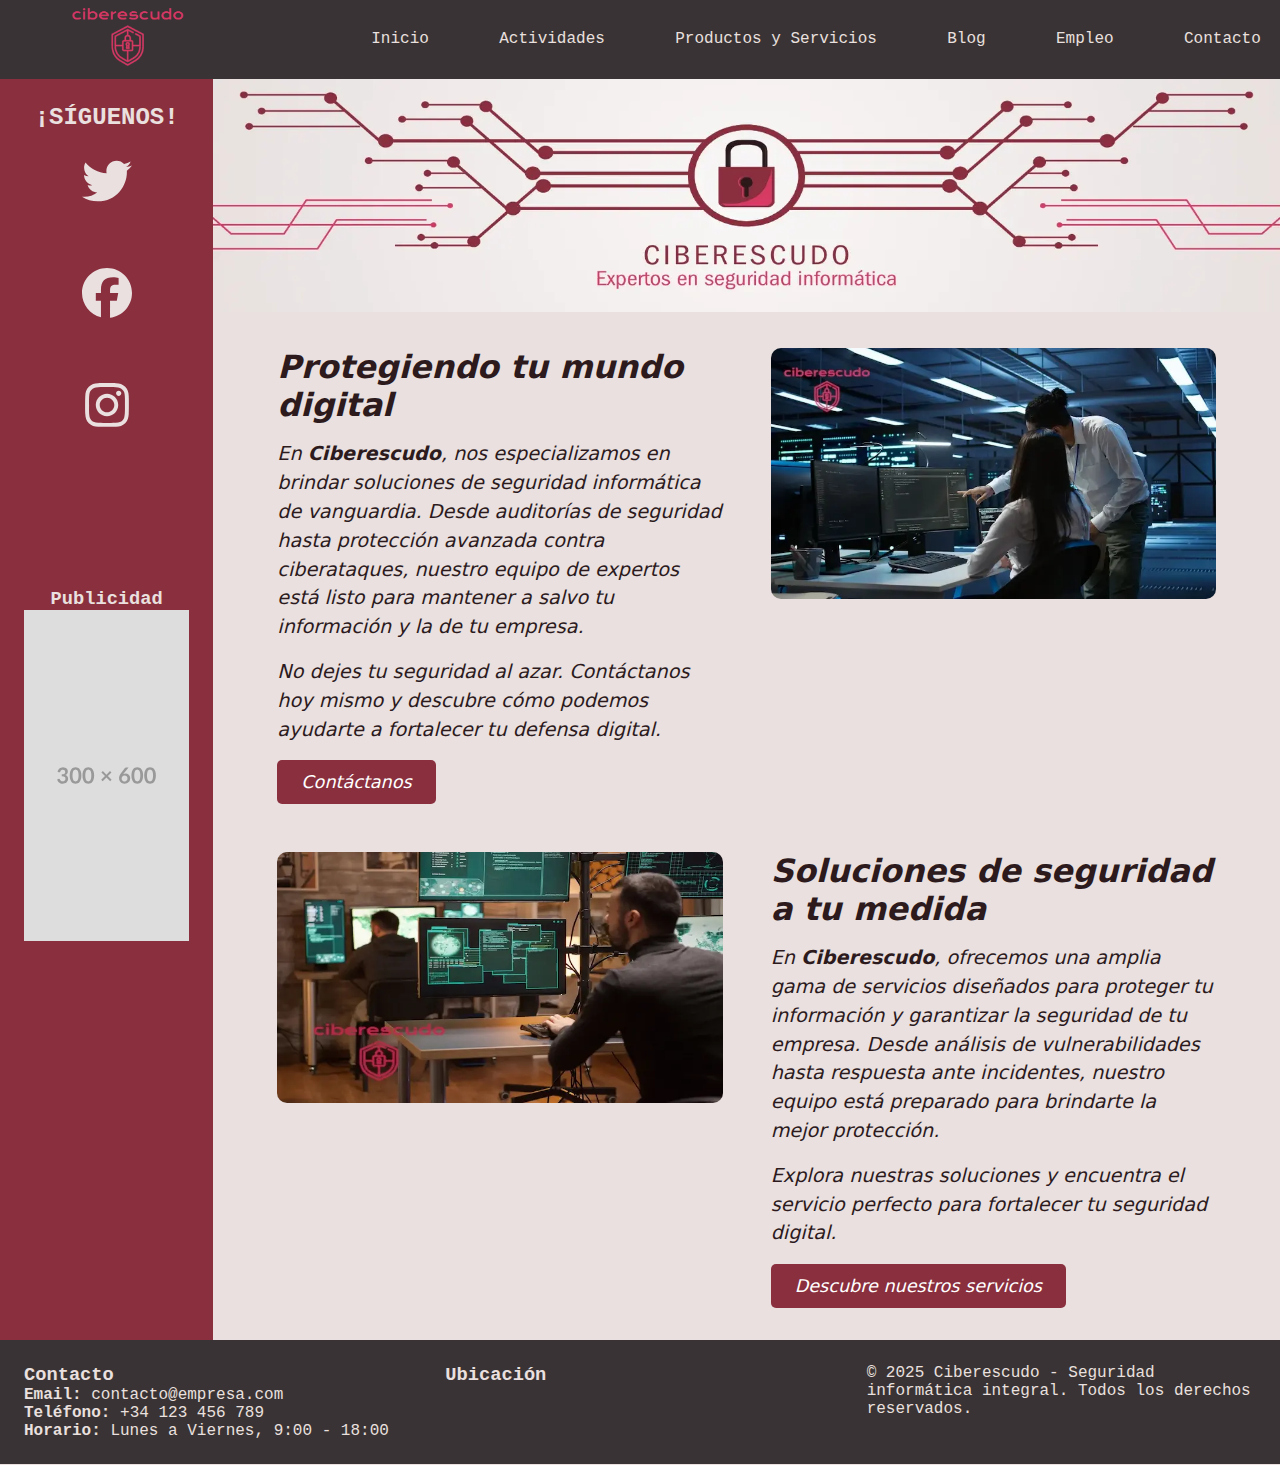
<file: index.html>
<!DOCTYPE html>
<html lang="es">

<head>
    <meta charset="UTF-8">
    <meta name="viewport" content="width=device-width, initial-scale=1.0">
    <title>CiberEscudo | Compañía de Seguridad informática</title>
    <link rel="shortcut icon" href="favicon.png" type="image/x-icon">
    <link rel="canonical" href="https://ciberescudo.atwebpages.com/">
    
    <!-- Fontawesome CSS -->
    <!-- Es mejor utilizar los SVG directamente porque solo estamos cargando 3 iconos -->

    <!-- Estilos propios -->
    <link rel="stylesheet" href="styles.css">
    <link rel="stylesheet" href="css/social-media.css">
    <link rel="stylesheet" href="css/ads.css">
    <link rel="stylesheet" href="css/main-style.css">

    <!-- META TAGS -->
    <meta name="description" content="Empresa española ficticia de seguridad informática. 
    Brindamos soluciones de seguridad informática de vanguardia. 
    Desde auditorías de seguridad hasta protección avanzada contra ciberataques.">

    <!-- Facebook Meta Tags -->
    <meta property="og:url" content="https://ciberescudo.atwebpages.com/">
    <meta property="og:type" content="website">
    <meta property="og:title" content="CiberEscudo - Compañía de Seguridad informática">
    <meta property="og:description" content="Empresa española ficticia de seguridad informática. Brindamos soluciones de seguridad informática de vanguardia. Desde auditorías de seguridad hasta protección avanzada contra ciberataques.">
    <meta property="og:image" content="https://i.imgur.com/IesbO7T.jpeg">
    <meta property="og:image:width" content="1200">
    <meta property="og:image:height" content="630">

    <meta name="twitter:card" content="summary_large_image">
    <meta property="twitter:domain" content="ciberescudo.atwebpages.com">
    <meta property="twitter:url" content="https://ciberescudo.atwebpages.com/">
    <meta name="twitter:title" content="CiberEscudo - Compañía de Seguridad informática">
    <meta name="twitter:description" 
        content="Empresa española ficticia de seguridad informática. 
        Brindamos soluciones de seguridad informática de vanguardia. 
        Desde auditorías de seguridad hasta protección avanzada contra ciberataques.">
    <meta name="twitter:image" content="https://i.imgur.com/IesbO7T.jpeg">
    <meta name="twitter:site" content="@rubo1993">
    <meta name="twitter:creator" content="@rubo1993">
</head>

<body class="grid-layout">
    <header class="header">
        <div class="header-container">
            <div class="brand">
                <a href="index.html" aria-label="Logo"><img src="img/main-logo.webp" alt="logo" width="150px" height="90"></a>
            </div>
            <nav>
                <div class="overlay"></div> <!-- Fondo borroso -->
                <a class="menu-toggle" href="#" role="button" aria-controls="menu" aria-expanded="false" aria-label="Abrir menú">
                    <svg class="burger" viewBox="0 0 100 80" width="40" height="40">
                        <rect width="100" height="20"></rect>
                        <rect y="30" width="100" height="20"></rect>
                        <rect y="60" width="100" height="20"></rect>
                    </svg>
                </a>
                <ul class="menu" id="menu" role="menu">
                    <li class="close-menu" role="menuitem"> <!-- botón X para cerrar menu -->
                        <svg class="close" viewBox="0 0 100 100" width="40" height="40">
                            <line x1="10" y1="10" x2="90" y2="90" stroke="var(--secondary)" stroke-width="10"/>
                            <line x1="90" y1="10" x2="10" y2="90" stroke="var(--secondary)" stroke-width="10"/>
                        </svg>
                    </li>
                    <li role="menuitem"><a href="index.html" aria-label="Inicio">Inicio</a></li>
                    <li role="menuitem"><a href="actividades.html" aria-label="Actividades">Actividades</a></li>
                    <li role="menuitem"><a href="productos.html" aria-label="Productos y Servicios">Productos y Servicios</a></li>
                    <li role="menuitem"><a href="blog.html" aria-label="Blog">Blog</a></li>
                    <li role="menuitem"><a href="empleo.html" aria-label="Empleo">Empleo</a></li>
                    <li role="menuitem"><a href="contacto.html" aria-label="Contacto">Contacto</a></li>
                </ul>
            </nav>
        </div>
    </header>
    <main class="main">
        <div class="banner">
            <img src="img/banner.webp" alt="Banner web" width="1550px" height="400px">
        </div>
        <div class="main-container">
            
            <div id="bienvenida-container" class="seccion texto">
                <h1>Protegiendo tu mundo digital</h1>
                <p>En <strong>Ciberescudo</strong>, nos especializamos en brindar soluciones de seguridad informática de vanguardia. Desde auditorías de seguridad hasta protección avanzada contra ciberataques, nuestro equipo de expertos está listo para mantener a salvo tu información y la de tu empresa.</p>
                <p>No dejes tu seguridad al azar. Contáctanos hoy mismo y descubre cómo podemos ayudarte a fortalecer tu defensa digital.</p>
                <a href="#contacto" aria-label="Contacto" class="btn">Contáctanos</a>
            </div>
            <div id="multimedia-container" class="seccion">
                <img src="img/ciberescudo-workers.webp" alt="Nuestra empresa de seguridad informática" loading="lazy" width="850px" height="475px">
            </div>
            <div id="otro-container" class="seccion">
                <img src="img/hackers-working.webp" alt="Hackers de ciberescudo trabajando" loading="lazy" width="1715px" height="1145px">
            </div>
            <div id="servicios-container" class="seccion texto">
                <h1>Soluciones de seguridad a tu medida</h1>
                <p>En <strong>Ciberescudo</strong>, ofrecemos una amplia gama de servicios diseñados para proteger tu información y garantizar la seguridad de tu empresa. Desde análisis de vulnerabilidades hasta respuesta ante incidentes, nuestro equipo está preparado para brindarte la mejor protección.</p>
                <p>Explora nuestras soluciones y encuentra el servicio perfecto para fortalecer tu seguridad digital.</p>
                <a href="#servicios" aria-label="Servicios" class="btn">Descubre nuestros servicios</a>
            </div>
        </div>
    </main>
    <aside class="sidebar">
        <div class="sidebar-container">
            <section id="social-media">
                <h2 id="siguenos">¡SÍGUENOS!</h2>
                <div class="social-links">
                    <a href="https://twitter.com/tucuenta" target="_blank" aria-label="Twitter de la empresa">
                        <svg xmlns="http://www.w3.org/2000/svg" viewBox="0 0 512 512" width="50" height="50" fill="currentColor">
                            <path d="M459.4 151.7c.3 4.5 .3 9.1 .3 13.6 0 138.7-105.6 298.6-298.6 298.6-59.5 0-114.7-17.2-161.1-47.1 8.4 1 16.6 1.3 25.3 1.3 49.1 0 94.2-16.6 130.3-44.8-46.1-1-84.8-31.2-98.1-72.8 6.5 1 13 1.6 19.8 1.6 9.4 0 18.8-1.3 27.6-3.6-48.1-9.7-84.1-52-84.1-103v-1.3c14 7.8 30.2 12.7 47.4 13.3-28.3-18.8-46.8-51-46.8-87.4 0-19.5 5.2-37.4 14.3-53 51.7 63.7 129.3 105.3 216.4 109.8-1.6-7.8-2.6-15.9-2.6-24 0-57.8 46.8-104.9 104.9-104.9 30.2 0 57.5 12.7 76.7 33.1 23.7-4.5 46.5-13.3 66.6-25.3-7.8 24.4-24.4 44.8-46.1 57.8 21.1-2.3 41.6-8.1 60.4-16.2-14.3 20.8-32.2 39.3-52.6 54.3z"/>
                        </svg>
                    </a>
                    <a href="https://facebook.com/tucuenta" target="_blank" aria-label="Facebook de la empresa">
                        <svg xmlns="http://www.w3.org/2000/svg" viewBox="0 0 512 512" width="50" height="50" fill="currentColor">
                            <path d="M512 256C512 114.6 397.4 0 256 0S0 114.6 0 256C0 376 82.7 476.8 194.2 504.5V334.2H141.4V256h52.8V222.3c0-87.1 39.4-127.5 125-127.5c16.2 0 44.2 3.2 55.7 6.4V172c-6-.6-16.5-1-29.6-1c-42 0-58.2 15.9-58.2 57.2V256h83.6l-14.4 78.2H287V510.1C413.8 494.8 512 386.9 512 256h0z"/>
                        </svg>
                    </a>
                    <a href="https://instagram.com/tucuenta" target="_blank" aria-label="Instagram de la empresa">
                        <svg xmlns="http://www.w3.org/2000/svg" viewBox="0 0 448 512" width="50" height="50" fill="currentColor"><!--!Font Awesome Free 6.7.2 by @fontawesome - https://fontawesome.com License - https://fontawesome.com/license/free Copyright 2025 Fonticons, Inc.--><path d="M224.1 141c-63.6 0-114.9 51.3-114.9 114.9s51.3 114.9 114.9 114.9S339 319.5 339 255.9 287.7 141 224.1 141zm0 189.6c-41.1 0-74.7-33.5-74.7-74.7s33.5-74.7 74.7-74.7 74.7 33.5 74.7 74.7-33.6 74.7-74.7 74.7zm146.4-194.3c0 14.9-12 26.8-26.8 26.8-14.9 0-26.8-12-26.8-26.8s12-26.8 26.8-26.8 26.8 12 26.8 26.8zm76.1 27.2c-1.7-35.9-9.9-67.7-36.2-93.9-26.2-26.2-58-34.4-93.9-36.2-37-2.1-147.9-2.1-184.9 0-35.8 1.7-67.6 9.9-93.9 36.1s-34.4 58-36.2 93.9c-2.1 37-2.1 147.9 0 184.9 1.7 35.9 9.9 67.7 36.2 93.9s58 34.4 93.9 36.2c37 2.1 147.9 2.1 184.9 0 35.9-1.7 67.7-9.9 93.9-36.2 26.2-26.2 34.4-58 36.2-93.9 2.1-37 2.1-147.8 0-184.8zM398.8 388c-7.8 19.6-22.9 34.7-42.6 42.6-29.5 11.7-99.5 9-132.1 9s-102.7 2.6-132.1-9c-19.6-7.8-34.7-22.9-42.6-42.6-11.7-29.5-9-99.5-9-132.1s-2.6-102.7 9-132.1c7.8-19.6 22.9-34.7 42.6-42.6 29.5-11.7 99.5-9 132.1-9s102.7-2.6 132.1 9c19.6 7.8 34.7 22.9 42.6 42.6 11.7 29.5 9 99.5 9 132.1s2.7 102.7-9 132.1z"/></svg>
                    </a>
                </div>
            </section>
            <section id="anuncios" class="ad-section">
                <h3>Publicidad</h3>
                <div class="ads-container">
                    <div class="ad">
                        <a href="#" aria-label="Anuncio publicitario" target="_blank">
                            <img src="img/300x150.svg" alt="Anuncio" loading="lazy">
                        </a>
                    </div>
                    <!-- <div class="ad">
                        <a href="#" aria-label="Anuncio publicitario" target="_blank">
                            <img src="img/300x150.svg" alt="Anuncio" loading="lazy">
                        </a>
                    </div> -->
                </div>
            </section>
        </div>
    </aside>
    <footer class="footer">
        <div class="footer-container">
            <div class="footer-info" id="contacto">
                <h3>Contacto</h3>
                <p><strong>Email:</strong> contacto@empresa.com</p>
                <p><strong>Teléfono:</strong> +34 123 456 789</p>
                <p><strong>Horario:</strong> Lunes a Viernes, 9:00 - 18:00</p>
            </div>
            <div class="footer-info" id="location">
                <h3>Ubicación</h3>
                <!-- <div class="map-container">
                    <iframe src="https://www.google.com/maps/embed?pb=!1m18!1m12!1m3!1d6160.866377570045!2d-0.47532831055149527!3d39.459541398406834!2m3!1f0!2f0!3f0!3m2!1i1024!2i768!4f13.1!3m3!1m2!1s0xd6050412e0df053%3A0x11f0149d167eaef7!2sIES%20Salvador%20Gadea!5e0!3m2!1ses!2ses!4v1743072094879!5m2!1ses!2ses"
                    width="275" 
                    height="150" 
                    style="border:0;" 
                    allowfullscreen="" 
                    loading="lazy" 
                    referrerpolicy="no-referrer-when-downgrade"
                    title="Ubicación de la empresa en google maps">
                    </iframe>
                </div> -->
            </div>
            <div class="footer-info" id="derechos">
                <p>&copy; 2025 Ciberescudo - Seguridad informática integral. Todos los derechos reservados.</p>
            </div>
        </div>
    </footer>
    <script src="script.js"></script>
    <script src="js/ads.js" defer></script>
</body>

</html>
</file>
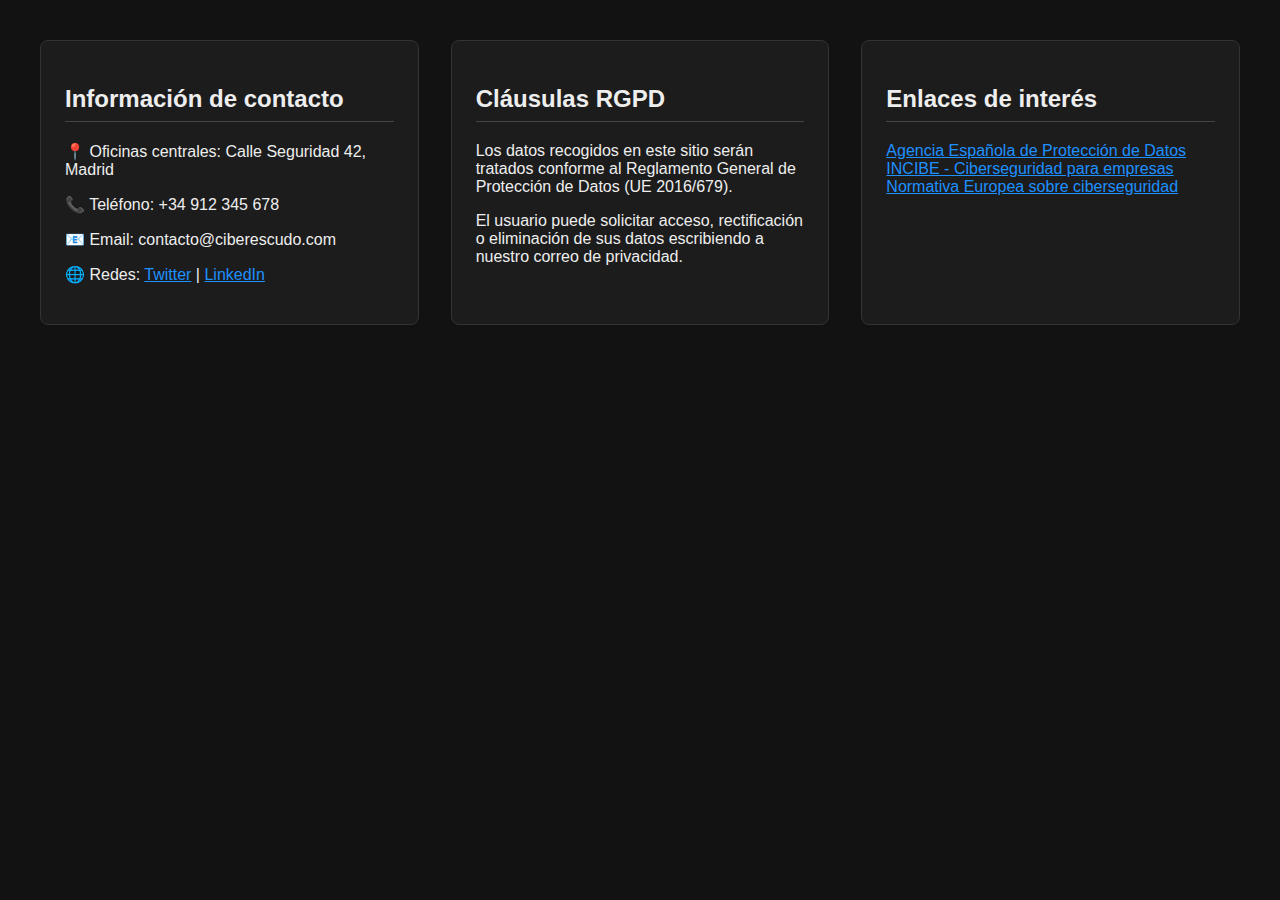
<file: contacto.html>
<!DOCTYPE html>
<html lang="es">

<head>
    <meta charset="UTF-8">
    <title>Contacto | Ciberescudo</title>
    <style>
        body {
            background-color: #121212;
            color: #eee;
            font-family: Arial, sans-serif;
            padding: 2rem;
            display: grid;
            grid-template-columns: repeat(auto-fit, minmax(300px, 1fr));
            gap: 2rem;
        }

        .panel {
            background-color: #1c1c1c;
            padding: 1.5rem;
            border-radius: 8px;
            border: 1px solid #333;
        }

        h2 {
            border-bottom: 1px solid #444;
            padding-bottom: 0.5rem;
        }

        ul {
            list-style: none;
            padding-left: 0;
        }

        a {
            color: #1e90ff;
        }
    </style>
</head>

<body>
    <div class="panel">
        <h2>Información de contacto</h2>
        <p>📍 Oficinas centrales: Calle Seguridad 42, Madrid</p>
        <p>📞 Teléfono: +34 912 345 678</p>
        <p>📧 Email: contacto@ciberescudo.com</p>
        <p>🌐 Redes: <a href="#">Twitter</a> | <a href="#">LinkedIn</a></p>
    </div>

    <div class="panel">
        <h2>Cláusulas RGPD</h2>
        <p>Los datos recogidos en este sitio serán tratados conforme al Reglamento General de Protección de Datos (UE
            2016/679).</p>
        <p>El usuario puede solicitar acceso, rectificación o eliminación de sus datos escribiendo a nuestro correo de
            privacidad.</p>
    </div>

    <div class="panel">
        <h2>Enlaces de interés</h2>
        <ul>
            <li><a href="#">Agencia Española de Protección de Datos</a></li>
            <li><a href="#">INCIBE - Ciberseguridad para empresas</a></li>
            <li><a href="#">Normativa Europea sobre ciberseguridad</a></li>
        </ul>
    </div>
</body>

</html>
</file>
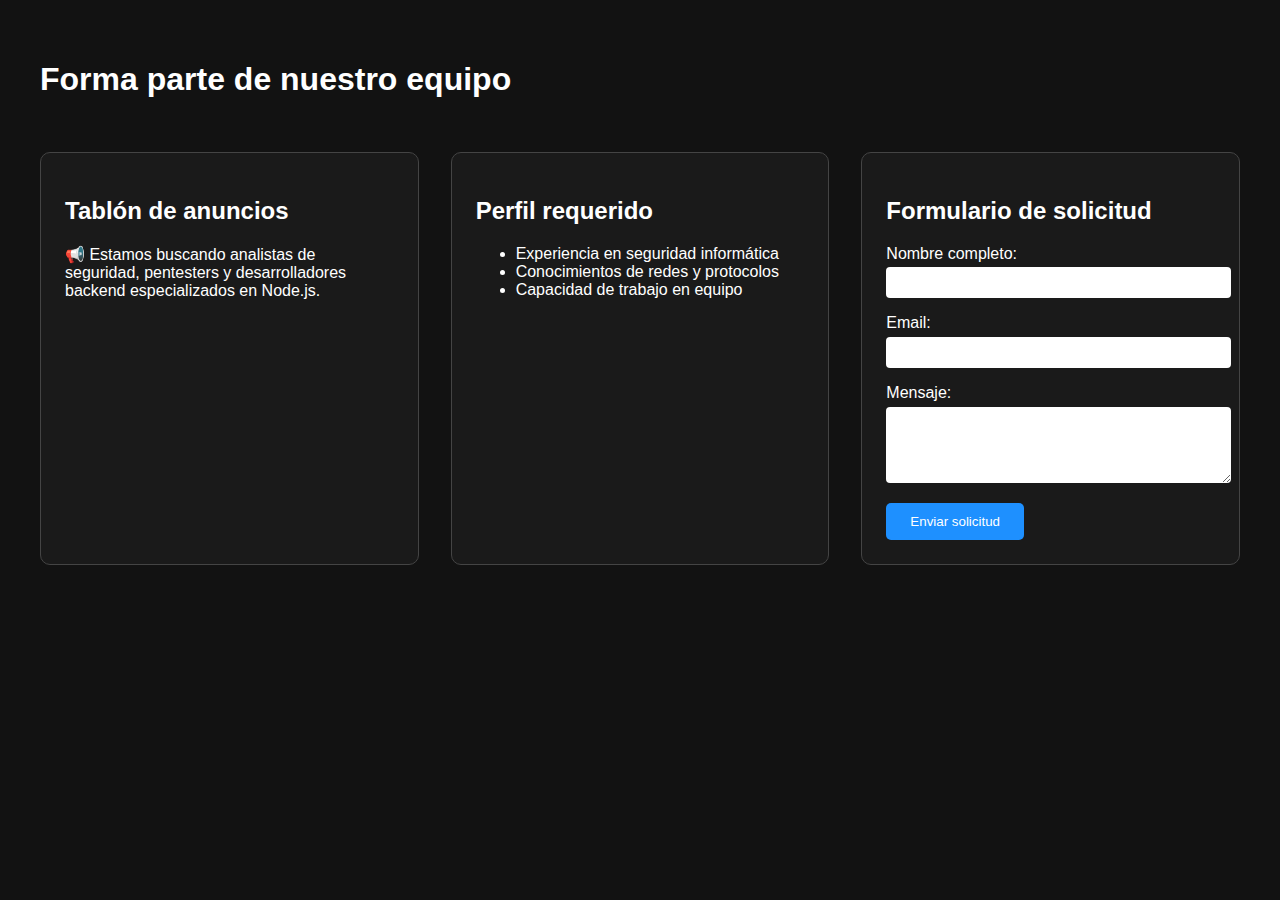
<file: empleo.html>
<!DOCTYPE html>
<html lang="es">

<head>
    <meta charset="UTF-8">
    <title>Únete a Ciberescudo</title>
    <style>
        body {
            background-color: #121212;
            color: #fff;
            font-family: Arial, sans-serif;
            padding: 2rem;
            display: flex;
            flex-direction: column;
            gap: 2rem;
        }

        .grid {
            display: grid;
            grid-template-columns: repeat(auto-fit, minmax(300px, 1fr));
            gap: 2rem;
        }

        .panel {
            background-color: #1a1a1a;
            padding: 1.5rem;
            border: 1px solid #444;
            border-radius: 10px;
        }

        form label {
            display: block;
            margin-top: 1rem;
        }

        input,
        textarea {
            width: 100%;
            padding: 0.5rem;
            margin-top: 0.3rem;
            border-radius: 4px;
            border: none;
        }

        span.error {
            color: #ff4040;
            font-size: 0.9em;
            display: block;
        }

        button {
            margin-top: 1rem;
            padding: 0.7rem 1.5rem;
            background-color: #1e90ff;
            border: none;
            color: #fff;
            border-radius: 5px;
            cursor: pointer;
        }

        button:hover {
            background-color: #007acc;
        }
    </style>
</head>

<body>
    <h1>Forma parte de nuestro equipo</h1>

    <div class="grid">
        <section class="panel">
            <h2>Tablón de anuncios</h2>
            <p>📢 Estamos buscando analistas de seguridad, pentesters y desarrolladores backend especializados en
                Node.js.</p>
        </section>

        <section class="panel">
            <h2>Perfil requerido</h2>
            <ul>
                <li>Experiencia en seguridad informática</li>
                <li>Conocimientos de redes y protocolos</li>
                <li>Capacidad de trabajo en equipo</li>
            </ul>
        </section>

        <section class="panel">
            <h2>Formulario de solicitud</h2>
            <form id="formulario">
                <label for="nombre">Nombre completo:
                    <input type="text" id="nombre" name="nombre" pattern="[A-Za-z\s]{3,50}" required>
                    <span id="errorNombre" class="error"></span>
                </label>

                <label for="email">Email:
                    <input type="email" id="email" name="email" pattern="[^@\s]+@[^@\s]+\.[^@\s]+" required>
                    <span id="errorEmail" class="error"></span>
                </label>

                <label for="mensaje">Mensaje:
                    <textarea id="mensaje" name="mensaje" rows="4" required></textarea>
                </label>

                <button type="submit">Enviar solicitud</button>
            </form>
        </section>
    </div>

    <script>
        document.getElementById("formulario").addEventListener("submit", function (event) {
            let valid = true;

            const nombre = document.getElementById("nombre");
            const email = document.getElementById("email");

            const errorNombre = document.getElementById("errorNombre");
            const errorEmail = document.getElementById("errorEmail");

            if (!nombre.checkValidity()) {
                errorNombre.textContent = "Introduce un nombre válido (solo letras y espacios).";
                valid = false;
            } else {
                errorNombre.textContent = "";
            }

            if (!email.checkValidity()) {
                errorEmail.textContent = "Introduce un correo válido.";
                valid = false;
            } else {
                errorEmail.textContent = "";
            }

            if (!valid) event.preventDefault();
        });
    </script>
</body>

</html>
</file>
<file: styles.css>
* {
    margin: 0;
    padding: 0;
    box-sizing: border-box;
}

/* Variables de color y tipografía */
:root {
    --bg-color: #e9e0df;
    --primary: #D73964;
    --secondary: #3A3335;
    --accent-color: #8a2f3e;

    --text-color: #2C1A1D;
    --font-main: 'Fira Code', monospace;
}

/* Chrome, Safari, Edge */
/* ::-webkit-scrollbar {
    width: 8px;
}

::-webkit-scrollbar-track {
    background: var(--bg-color);
}

::-webkit-scrollbar-thumb {
    background: var(--accent);
    border-radius: 4px;
}

::-webkit-scrollbar-thumb:hover {
    background: var(--primary);
} */

/* ESTILOS GENERALES a nivel documento - HTML y Body */
html {
    height: 100%;
    overflow-y: scroll;

    /* Firefox scroll-bar style*/
    /* scrollbar-color: var(--primary) var(--bg-color);
    scrollbar-width: thin; */
    /* scrollbar-gutter: stable; */
}

body {
    background-color: var(--bg-color);
    color: var(--text-color);
    font-family: var(--font-main);
    min-height: 100%;
}

/* LAYOUT con Grid - Mobile First */
.grid-layout {
    display: grid;
    grid-template:
        "header" auto
        "main" auto
        "sidebar" auto
        "footer" auto;
}

/* SECCIONES DE LA PÁGINA */
/* Header*/
.header {
    grid-area: header;
    position: fixed;
    min-width: 100%;
    max-height: fit-content;
    transition: transform 0.7s ease, opacity 0.7s ease;
    opacity: 1;
}

/* Estado oculto del header */
.header.hide {
    transform: translateY(-100%);
    opacity: 0;
}

/* Header container - Flex */
.header-container {
    display: flex;
    justify-content: space-between;
    align-items: center;
    padding: 0.5rem;
    background: var(--secondary);
    color: var(--bg-color);
    position: relative;
}

/*Logo*/
.brand {
    margin-left: 1.5rem;
}


.brand img {
    width: 100%;
    /* Que se adapte al contenedor */
    max-width: 96px;
    /* No crezca más de 96px */
    height: auto;
    /* Mantiene la proporción */
}


/* Menú hamburguesa (solo en móviles y tablets) */
.menu {
    display: flex;
    flex-direction: column;
    background: var(--accent-color);
    position: absolute;
    top: 0;
    left: 0;
    width: 100%;

    /* Animación */
    opacity: 0;
    clip-path: inset(0 0 100% 0);
    /* Oculta el menú */
    transition: clip-path 0.5s ease-out, opacity 0.5s ease-out;
    visibility: hidden;
    z-index: 10;
}

.menu a {
    text-decoration: none;
    color: var(--bg-color);
    padding: 0.7rem;
}

.menu a:hover {
    color: var(--primary);
    /* background-color: var(--bg-color); */
    border-radius: 1rem;
}

.menu li {
    list-style: none;
    text-align: center;
    padding: 1rem 0;
}

.menu-toggle {
    display: block;
    cursor: pointer;
}

/* Mostrar el menú cuando está activo */
.menu.active {
    display: flex;
    opacity: 1;
    clip-path: inset(0 0 0 0);
    /* Muestra el menú */
    visibility: visible;
}

/* Estilos del icono de la "X" */
.close-menu {
    cursor: pointer;
    position: absolute;
    top: 0;
    right: 30px;
    filter: drop-shadow(0px 0px 3px #d1bfbdc7);
    /* Sombra alrededor de la "X" */
    transition: all 0.4s ease;
    /* Transición suave para todos los cambios */
    opacity: 0;
    visibility: hidden;
}

.close line {
    stroke-width: 12px;
    /* Aumentamos el grosor de las líneas al hacer hover */
    stroke: var(--secondary);
    /* Color de las líneas de la "X" */
    transition: all 1.7s ease;
    /* Transición suave para todos los cambios */
}

/* Hover líneas de la "X" */
.close:hover line {
    stroke-width: 16px;
    /* Aumentamos el grosor de las líneas al hacer hover */
    stroke: var(--primary);
    /* Color de las líneas de la "X" */
}

/* Hover del item */
.close-menu:hover {
    transform: scale(1.1);
    /* Agrandamos un poco el icono para hacerlo más llamativo */
    filter: drop-shadow(0px 0px 3px #3A3335);
    /* Sombra alrededor de la "X" */
}

/* Mostrar el icono de la "X" cuando el menú está abierto */
.menu.active .close-menu {
    /* display: block; */
    opacity: 1;
    /* Hacemos el icono visible */
    visibility: visible;
}

/* Fondo borroso */
.overlay {
    position: fixed;
    top: 0;
    left: 0;
    width: 100%;
    height: 100%;
    background: rgba(0, 0, 0, 0.5);
    /* Oscurece el fondo */
    backdrop-filter: blur(5px);
    /* Aplica el efecto borroso */
    opacity: 0;
    pointer-events: none;
    /* Evita que interfiera cuando está oculto */
    transition: opacity 0.3s ease;
    z-index: 5;
}

.overlay.active {
    opacity: 1;
    pointer-events: all;
}

/* BURGER */
.burger {
    width: 50%;
    /* tamaño en pantallas pequeñas de la burger */
    height: auto;
}

/* Estilos para el svg burger */
.burger rect {
    fill: var(--primary);
    /* Color del icono */
    transition: fill 0.3s;
}

/* Cambiar color con hover */
.burger:hover rect {
    fill: var(--bg-color);
}


/* MAIN */
.main {
    grid-area: main;
    background-color: var(--bg-color);
}

/* Barra lateral */
.sidebar {
    grid-area: sidebar;
    background-color: var(--accent-color);
    color: var(--text-color);
    padding: 1.5rem;
}

.sidebar-container {
    display: flex;
    flex-direction: column;
    gap: 1rem;
}

/* Footer */
.footer {
    grid-area: footer;
    color: var(--bg-color);
    background-color: var(--secondary);
    padding: 1.5rem;
    /* max-height: fit-content; */
}

.footer-container {
    display: flex;
    flex-direction: column;
    align-items: center;
    justify-content: center;
    gap: 2rem;
}

.map-container {
    position: relative;
    aspect-ratio: 16/9;
    overflow: hidden;
    max-height: 200px;
    width: 100%;
    height: 100%;
}

.map-container iframe {
    position: absolute;
    top: 0;
    left: 0;
    width: 100%;
    height: 100%;
}

.footer-info {
    flex: 1;
    width: 100%;
    height: 100%;
}

/* MEDIA QUERIES */
/* Mantiene el menú hamburguesa hasta 1023px */
@media (min-width: 768px) {
    .grid-layout {
        grid-template:
            "header header" auto
            "sidebar main" auto
            "sidebar main" auto
            "footer footer" auto /
            1fr 4fr;
    }

    .brand {
        margin-left: 2.5rem;
    }

    .burger {
        width: 75%;
        /* tamaño en pantallas medianas de la burger */
        height: auto;
    }

    .sidebar-container {
        gap: 8rem;
    }

    .footer-container {
        flex-direction: row;
        justify-content: space-around;
        align-items: flex-start;
    }
}

/* En pantallas grandes (1024px en adelante), menú normal */
@media (min-width: 1024px) {
    .grid-layout {
        grid-template:
            "header header header" auto
            "sidebar main main" auto
            "sidebar main main" auto
            "footer footer footer" auto / 1fr 5fr;
    }

    /* Ocultar botón del menú hamburguesa */
    .menu-toggle {
        display: none;
    }

    /* Ocultar X */
    .close-menu {
        display: none;
    }

    .brand {
        margin-left: 4rem;
    }

    .brand img {
        max-width: 112px;
        /* aumenta el tamaño en pantallas superiores a 600px de ancho */
    }

    /* Mostrar el menú en su posición normal */
    .menu {
        list-style: none;
        display: flex !important;
        flex-direction: row;
        gap: 3rem;
        background: none;
        position: static;
        width: auto;
        /* margin-right: 64px; */
        opacity: 1;
        clip-path: none;
        visibility: visible;
    }

    .menu a {
        text-decoration: none;
        color: var(--bg-color);
    }

    .overlay {
        display: none !important;
    }
}
</file>
<file: css/social-media.css>
.social-links {
    display: flex;
    flex-direction: row;
    justify-content: center;
    gap: 3rem;
    margin: 10% auto;
}
.social-links a {
    text-decoration: none;
    color: var(--bg-color);
    font-size: 3rem; /* Ajusta el tamaño de los iconos */
    transition: color 0.3s;
}
.social-links a:hover {
    color: #1da1f2; /* Color de Twitter */
}

#siguenos {
    color: var(--bg-color);
    text-align: center;
}

@media (min-width: 768px) {
    .social-links{
        flex-direction: column;
        margin-top: 15%;
        align-items: center;
    }

    #siguenos {
        margin-top: 15%;
        color: var(--bg-color);
        text-align: center;
    }
}
</file>
<file: css/ads.css>
.ads-container {
    display: flex;
    flex-direction: column;
    gap: 3rem;
    justify-content: center;
    align-items: center;
}

.ad-section h3 {
    color: var(--bg-color);
}

.ad{
    width: 100%;
    height: 100%;
}

.ad img {
    max-width: 100%;
    width: 100%;
    height: 100%;
    visibility: hidden;
}

#anuncios h3 {
    text-align: center;
}
</file>
<file: css/main-style.css>
main {
    font-style: oblique;
    font-family: system-ui, -apple-system, BlinkMacSystemFont, 'Segoe UI', Roboto, Oxygen, Ubuntu, Cantarell, 'Open Sans', 'Helvetica Neue', sans-serif;
}

.main-container {
    display: flex;
    flex-direction: column;
    gap: 2rem;
    padding: 1rem 1.5rem;
    width: 100%;
}

/* BANNER */
.banner {
    width: 100%;
}

.banner img{
    /* border: 2px solid var(--primary);
    border-radius: 10px; */
    width: 100%;
    height: auto;
}

/* SECCION BIENVENIDA */
.texto {
    color: var(--text-color);
    text-align: start;
}

.texto h1 {
    font-size: 2rem;
    margin-bottom: 1rem;
}

.texto p {
    font-size: 1.2rem;
    line-height: 1.5;
    margin-bottom: 1rem;
}

/* Botón de contacto */
.btn {
    display: inline-block;
    padding: 0.75rem 1.5rem;
    background: var(--accent-color);
    color: #fff;
    font-size: 1.1rem;
    border-radius: 5px;
    text-decoration: none;
    transition: background 0.3s;
}

.btn:hover {
    background: var(--secondary);
    color: var(--primary);
}

/* TODAS LAS SECCIONES */
/* Imágenes */
.seccion > img {
    max-width: 100%;
    width: 100%;
    height: auto;
    aspect-ratio: 16 / 9;
    border-radius: 10px;
}

@media (min-width: 1024px) {
    .main-container{
        flex-direction: row;
        flex-wrap: wrap;  /* Permite que los elementos salten de línea */
        gap: 3rem;
        padding: 2rem 4rem;
        width: 100%;
    }

    .main-container > .seccion {
        flex: 1 1 calc(50% - 2rem); /* Ocupa el 50% menos el gap */
        width: calc(50% - 2rem); /* Evita que crezca más del 50% */
    }
}
</file>
